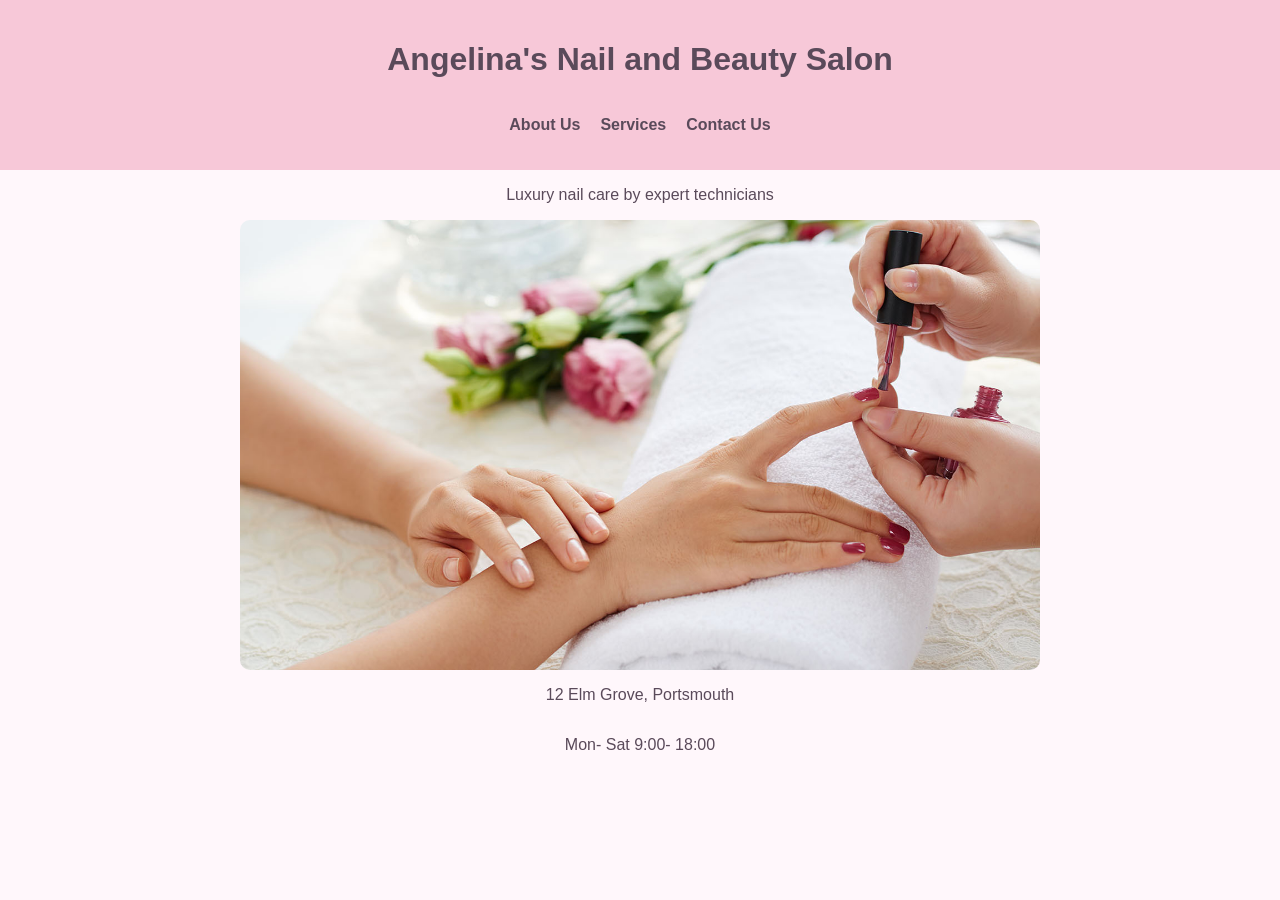
<file: index.html>
<!DOCTYPE html>
<html lang="en">

<head>
    <meta charset="UTF-8">
    <meta name="viewport" content="width=device-width, initial-scale=1.0">
    <link rel="stylesheet" href="style.css">
    <title>Angelina's Nail and Beauty Salon</title>
</head>

<body>
    <header>
        <h1>Angelina's Nail and Beauty Salon</h1>
        <nav>
            <ul>
                <li><a href="aboutus.html">About Us</a></li>
                <li><a href="services.html">Services</a></li>
                <li><a href="contactus.html">Contact Us</a></li>
            </ul>
        </nav>

    </header>


    <p>Luxury nail care by expert technicians</p>
    <img src="manicures.jpgb" width="800px" alt="manicures" class="center-img">

    <div= class="salon-info">
        <p>12 Elm Grove, Portsmouth</p>
        <p>Mon- Sat 9:00- 18:00</p>
        </div>


</body>

</html>
</file>
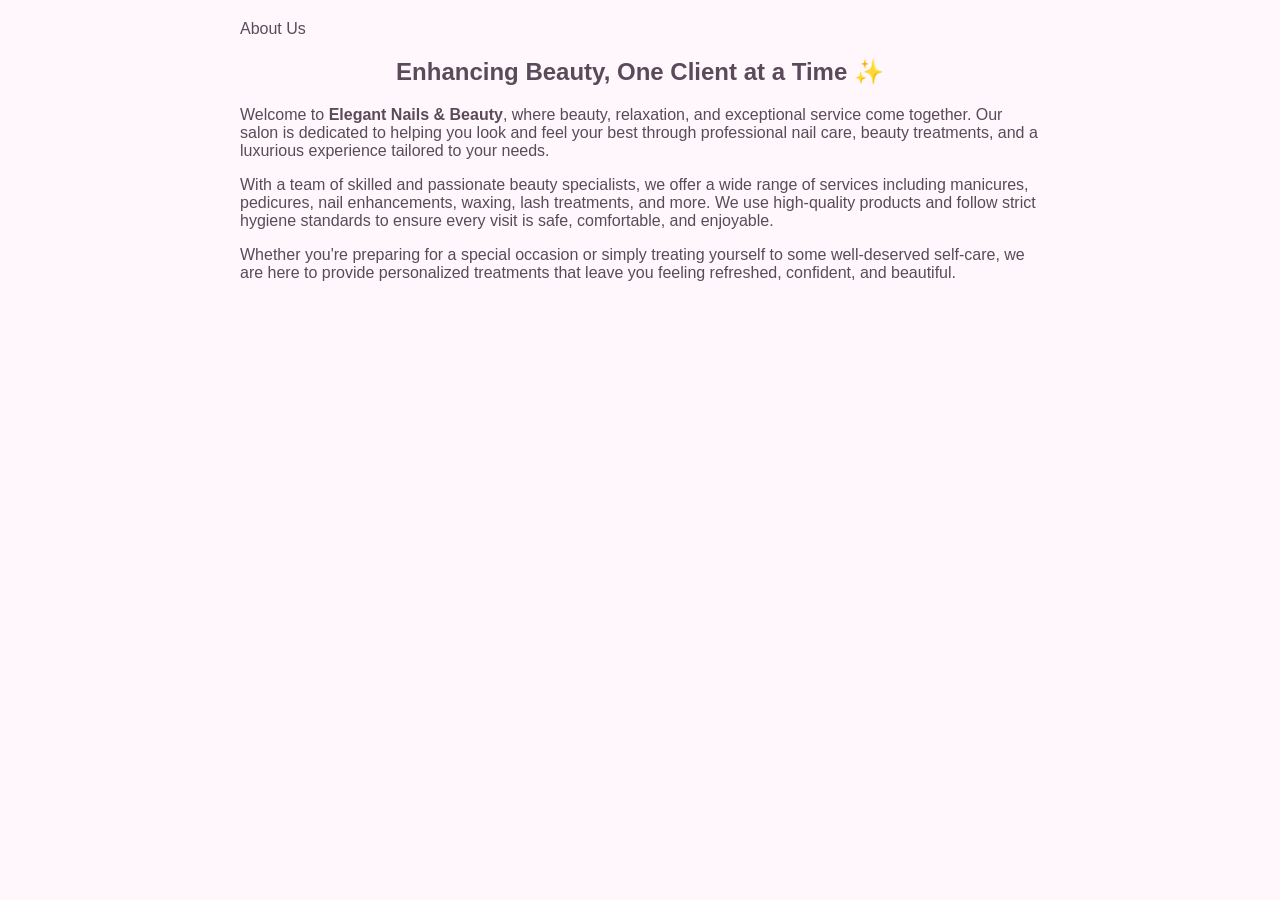
<file: aboutus.html>
<!DOCTYPE html>
<html lang="en">

<head>
    <meta charset="UTF-8">
    <meta name="viewport" content="width=device-width, initial-scale=1.0">
    <link rel="stylesheet" href="style.css">
    <title>About Us</title>
</head>

<body>




    <section class="about-us">
        <div class="container">
            <div class="about-content">
                <div class="about-text">
                    <span class="section-subtitle">About Us</span>
                    <h2>Enhancing Beauty, One Client at a Time</h2>

                    <p>
                        Welcome to <strong>Elegant Nails & Beauty</strong>, where beauty,
                        relaxation, and exceptional service come together. Our salon is
                        dedicated to helping you look and feel your best through
                        professional nail care, beauty treatments, and a luxurious
                        experience tailored to your needs.
                    </p>

                    <p>
                        With a team of skilled and passionate beauty specialists, we
                        offer a wide range of services including manicures, pedicures,
                        nail enhancements, waxing, lash treatments, and more. We use
                        high-quality products and follow strict hygiene standards to
                        ensure every visit is safe, comfortable, and enjoyable.
                    </p>

                    <p>
                        Whether you're preparing for a special occasion or simply
                        treating yourself to some well-deserved self-care, we are here
                        to provide personalized treatments that leave you feeling
                        refreshed, confident, and beautiful.
                    </p>


                </div>


    </section>

</body>

</html>
</file>
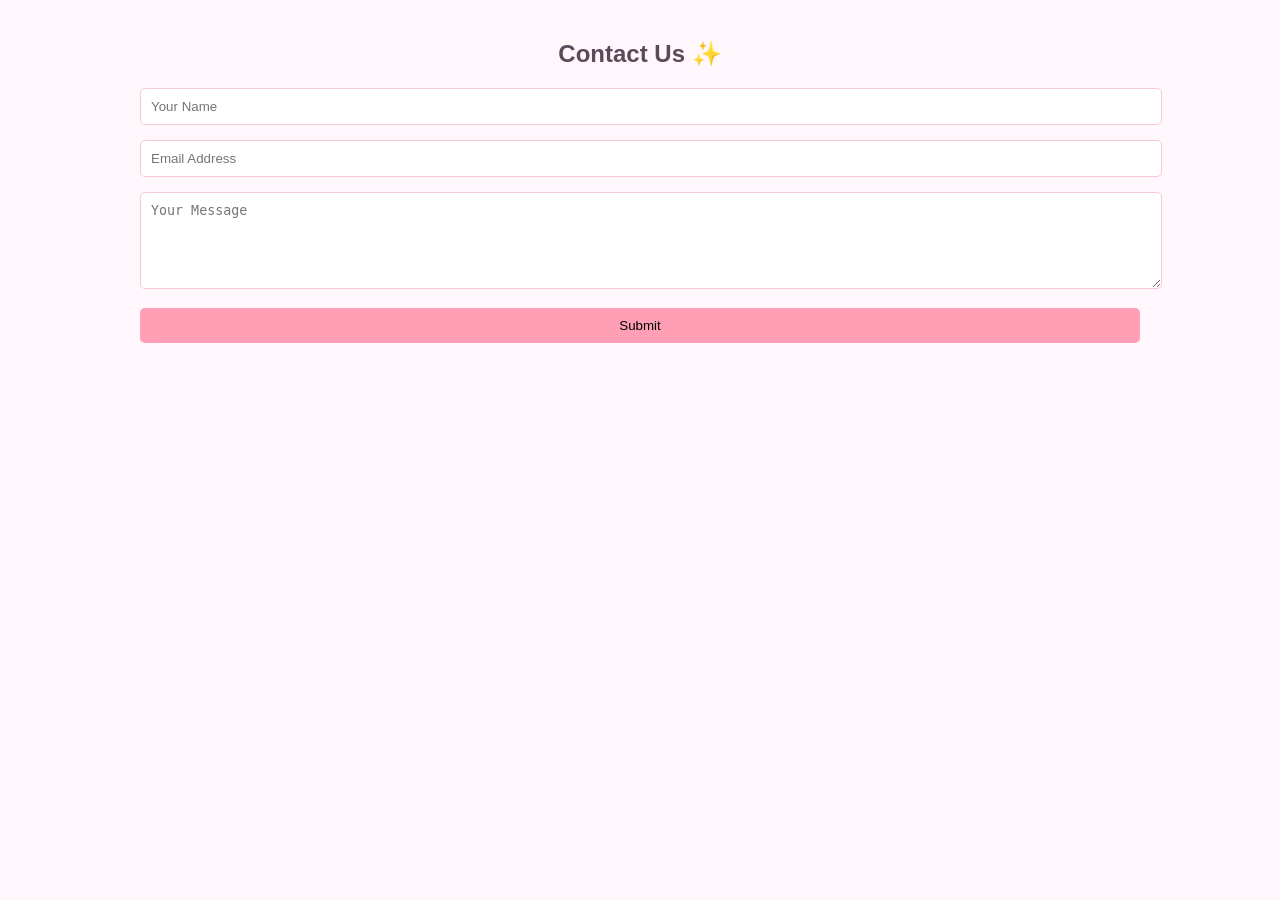
<file: contactus.html>
<!DOCTYPE html>
<html lang="en">

<head>
    <meta charset="UTF-8">
    <meta name="viewport" content="width=device-width, initial-scale=1.0">
    <link rel="stylesheet" href="style.css">
    <title>Contact Us</title>
</head>

<body>

    <div class="container">



        <h2>Contact Us</h2>
        <form>
            <div> <input type="text" placeholder="Your Name" required> </div>
            <div> <input type="email" placeholder="Email Address" required> </div>
            <div><textarea rows="5" placeholder="Your Message"></textarea> </div>
            <div> <button>Submit</button></div>
        </form>

    </div>
</body>

</html>
</file>
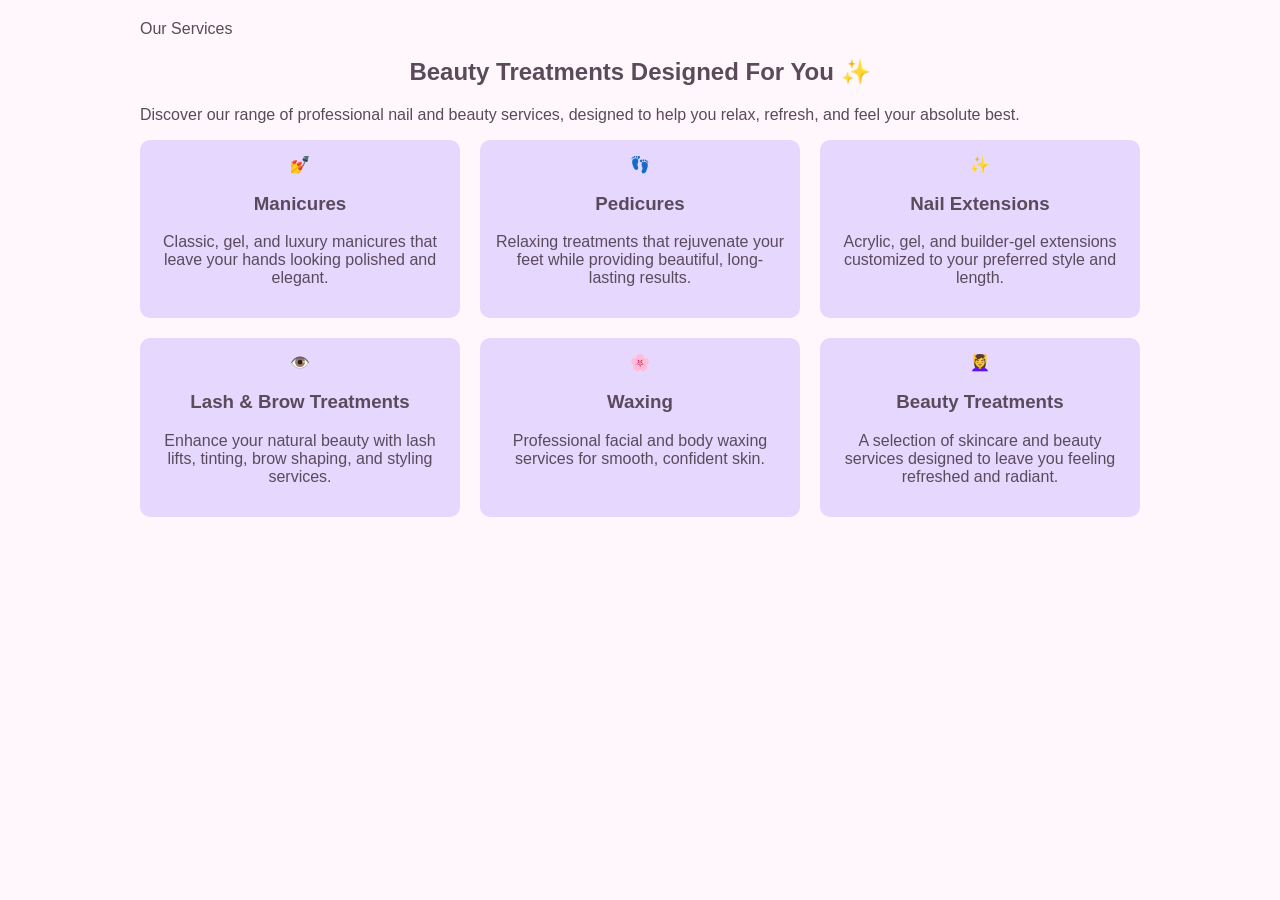
<file: services.html>
<!DOCTYPE html>
<html lang="en">


<head>
    <meta charset="UTF-8">
    <meta name="viewport" content="width=device-width, initial-scale=1.0">
    <link rel="stylesheet" href="style.css">
    <title>Services</title>
</head>

<body>
    <section class="services" id="services">
        <div class="container">
            <div class="section-header">
                <span class="section-subtitle">Our Services</span>
                <h2>Beauty Treatments Designed For You</h2>
                <p>
                    Discover our range of professional nail and beauty services,
                    designed to help you relax, refresh, and feel your absolute best.
                </p>
            </div>

            <div class="services-grid">

                <div class="service-card">
                    <div class="service-icon">
                        💅
                    </div>
                    <h3>Manicures</h3>
                    <p>
                        Classic, gel, and luxury manicures that leave your hands
                        looking polished and elegant.
                    </p>
                </div>

                <div class="service-card">
                    <div class="service-icon">
                        👣
                    </div>
                    <h3>Pedicures</h3>
                    <p>
                        Relaxing treatments that rejuvenate your feet while providing
                        beautiful, long-lasting results.
                    </p>
                </div>

                <div class="service-card">
                    <div class="service-icon">
                        ✨
                    </div>
                    <h3>Nail Extensions</h3>
                    <p>
                        Acrylic, gel, and builder-gel extensions customized to your
                        preferred style and length.
                    </p>
                </div>

                <div class="service-card">
                    <div class="service-icon">
                        👁️
                    </div>
                    <h3>Lash & Brow Treatments</h3>
                    <p>
                        Enhance your natural beauty with lash lifts, tinting, brow
                        shaping, and styling services.
                    </p>
                </div>

                <div class="service-card">
                    <div class="service-icon">
                        🌸
                    </div>
                    <h3>Waxing</h3>
                    <p>
                        Professional facial and body waxing services for smooth,
                        confident skin.
                    </p>
                </div>

                <div class="service-card">
                    <div class="service-icon">
                        💆‍♀️
                    </div>
                    <h3>Beauty Treatments</h3>
                    <p>
                        A selection of skincare and beauty services designed to leave
                        you feeling refreshed and radiant.
                    </p>
                </div>

            </div>
        </div>
    </section>
</body>

</html>
</file>
<file: style.css>
:root {
    --primary: #f7c8d8;
    --secondary: #e6d7ff;
    --accent: #ff9eb5;
    --text: #5a4a5a;
    --spacing: 20px;
}

body {
    margin: 0;
    font-family: Arial, sans-serif;
    background: #fff7fb;
    color: var(--text);
}

.container {
    width: 90%;
    max-width: 1000px;
    margin: auto;
    padding: var(--spacing);
}

h1,
h2,
h3 {
    text-align: center;
}

header {
    background: var(--primary);
    padding: var(--spacing);
    display: flex;
    flex-direction: column;
    align-items: center;
}

nav ul {
    list-style: none;
    display: flex;
    gap: 20px;
    padding: 0;
}

nav a {
    text-decoration: none;
    color: var(--text);
    font-weight: bold;
}

nav a:hover {
    color: var(--accent);
}

.center-img {
    display: block;
    width: 100%;
    max-width: 800px;
    margin: auto;
    border-radius: 10px;
}

body>p {
    text-align: center;
}

.about-content {
    display: flex;
    justify-content: center;
}

.about-text {
    max-width: 800px;
}

.services-grid {
    display: flex;
    flex-wrap: wrap;
    gap: 20px;
    justify-content: center;
}

.service-card {
    background: var(--secondary);
    padding: 15px;
    border-radius: 10px;
    flex: 1 1 250px;
    text-align: center;
}

.service-card:hover {
    transform: scale(1.03);
}

form {
    display: flex;
    flex-direction: column;
    gap: 15px;
}

input,
textarea,
button {
    width: 100%;
    padding: 10px;
    border: 1px solid var(--primary);
    border-radius: 5px;
}

button {
    background: var(--accent);
    border: none;
    cursor: pointer;
}

button:hover {
    opacity: 0.8;
}

h2::after {
    content: " ✨";
}

@media (max-width: 768px) {
    nav ul {
        flex-direction: column;
        align-items: center;
    }

    .services-grid {
        flex-direction: column;
    }

    header {
        text-align: center;
    }
}

.salon-info {
    display: flex;
    flex-direction: column;
    align-items: center;
}
</file>
